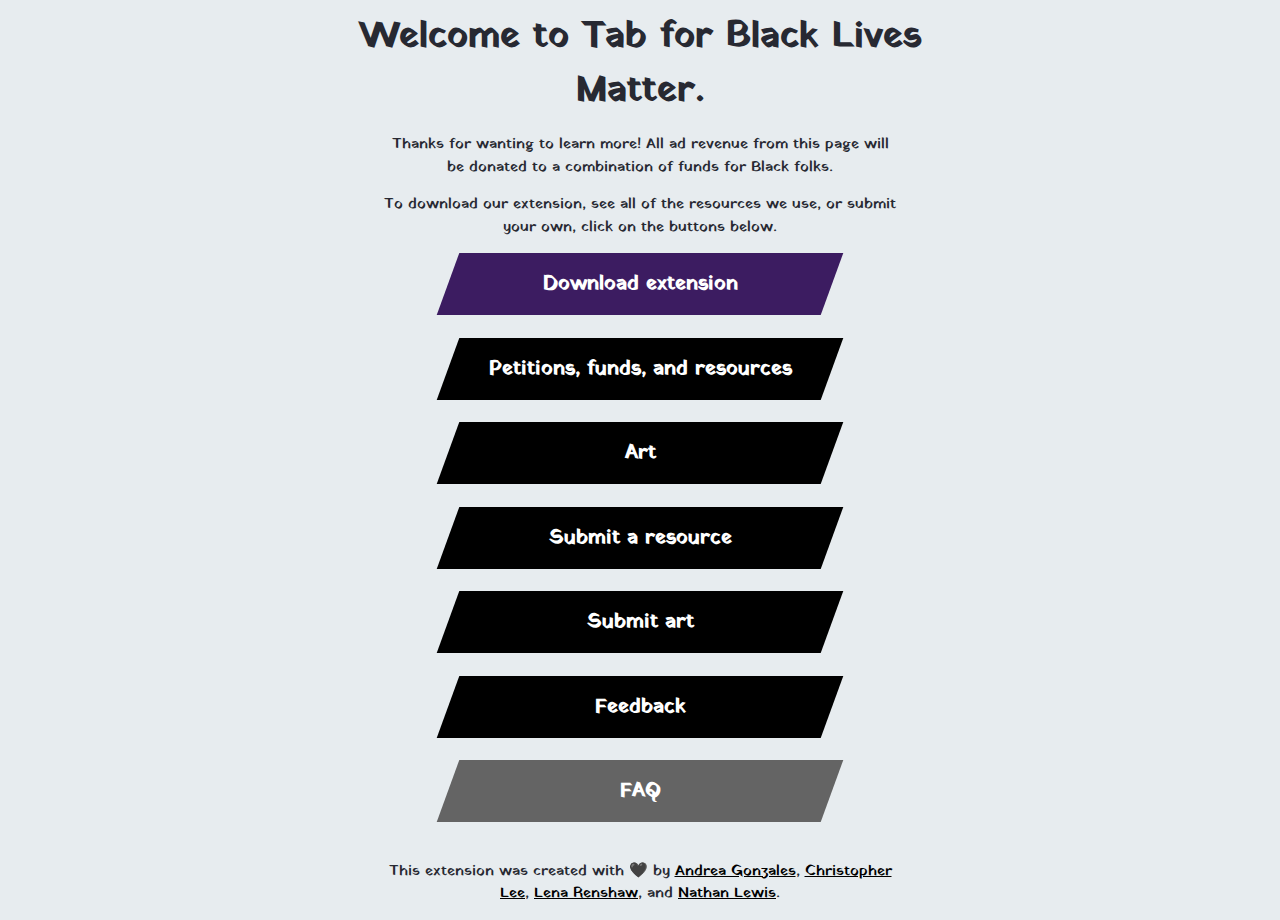
<file: index.html>
<!DOCTYPE html>
<html>
<title>Tab for Black Lives Matter</title>
<meta charset="UTF-8">
<meta name="viewport" content="width=device-width, initial-scale=1">
<link rel="stylesheet" href="https://www.w3schools.com/w3css/4/w3.css">
<link rel="stylesheet" href="https://cdnjs.cloudflare.com/ajax/libs/font-awesome/4.7.0/css/font-awesome.min.css">
<link href="https://fonts.googleapis.com/css2?family=Yatra+One&display=swap" rel="stylesheet">
<link rel="stylesheet" href="main.css">
<script src="https://ajax.googleapis.com/ajax/libs/jquery/3.5.1/jquery.min.js"></script>
<script src="scripts.js"></script>

<head profile="http://www.w3.org/2005/10/profile">
  <link rel="icon" type="image/jpg" href="icon.png">
</head>

<body>
  <div id="page-content">
    <div id="floating-text">
      <div id="inner-content">
      <h1>Welcome to Tab for Black Lives Matter.</h1>
      <div id="super-inner-content">
      <p>Thanks for wanting to learn more! All ad revenue from this page will be donated to a combination of funds for Black folks.</p>
      <p>To download our extension, see all of the resources we use, or submit your own, click on the buttons below.</p>

      <div id="button-links">
      <!-- <div class="dropdown">
      <a href="#"><button id="download" class="dropbtn-download"> <h4>Download extension</h4></button></a>
      </div> -->
      <div class="dropdown">
      <a href="https://chrome.google.com/webstore/detail/tab-for-black-lives-matte/jihfaailcmkcaohhaloniapfpambpbgh"><button id="download" class="dropbtn"> <div class="reverse-skew"><h4>Download extension</h4></div></button></a>
      </div>
      <br>
      <div class="dropdown">
      <a href="https://docs.google.com/spreadsheets/d/1MQscNHcsTtPTdb1l9nkPoIrSdy4LLlF75bQprmMOiAA/edit?usp=sharing"><button class="dropbtn"> <div class="reverse-skew"><h4>Petitions, funds, and resources</h4></div></button></a>
      </div>
      <br>
      <div class="dropdown">
      <a href="https://docs.google.com/spreadsheets/d/1lgl5oEZoNhwsAOB6a_PFhRB5o1tNw56kPBblhIAjYaw/edit?usp=sharing"><button class="dropbtn"> <div class="reverse-skew"><h4>Art</h4></div></button></a>
      </div>
      <br>
      <div class="dropdown">
      <a href="https://docs.google.com/forms/d/e/1FAIpQLSc8EzwfUvxn8B2MaMX62wDdnmtPsRE76lF3F_Jb0u82BPXXuw/viewform?usp=sf_link"><button class="dropbtn"> <div class="reverse-skew"><h4>Submit a resource</h4></div></button></a>
      </div>
      <br>
      <div class="dropdown">
        <a
          href="https://docs.google.com/forms/d/e/1FAIpQLSfMR5f7tIkXzaZtIEOlbyi5mDdpMjgKrn4GLRL9TuIrXDFKsw/viewform"
          ><button class="dropbtn">
            <div class="reverse-skew"><h4>Submit art</h4></div>
          </button></a
        >
      </div>
      <br>
      <div class="dropdown">
      <a href="https://forms.gle/3pZWMLymN8rpHdmWA"><button class="dropbtn"> <div class="reverse-skew"><h4>Feedback</h4></div></button></a>
      </div>
      <br>
      <div class="dropdown">
      <a href="faq.html"><button id="faq" class="dropbtn"> <div class="reverse-skew"><h4>FAQ</h4></div></button></a>
      </div>

      <div id="faq-hidden-content">
        <h1>FAQ: Tab for Black Lives Matter</h1>
        <h4 class="question-text">What is Tab for Black Lives Matter?</h4>
        <p><strong>Tab for Black Lives Matter is a Chrome new tab extension where you can interact with petitions to sign, places to donate, and articles to read around (PIC) prison-industrial complex abolition. It also features selected art by Black artists. Our goal is to have embedded ads that generate revenue for BLM/prison abolitionist organizations (that users can choose). Ultimately, we want to create an accessible way to remain involved in the BLM movement on a daily basis, that is sustainable beyond this moment.</strong></p>

        <h4 class="question-text">Why do I need Tab for Black Lives Matter?</h4>
        <p><strong>Black Lives Matter is currently a #trending movement, and that might even be the reason you've come to this page. However, we want to ensure that once the movement is no longer #trending, people stay actively engaged and learning about these issues. Tab for Black Lives Matter will continue to bring you these current updates well past the news cycle.</strong></p>

        <h4 class="question-text">How do advertisements factor in?</h4>
        <p><strong>We want to eventually put advertisements on Tab for Black Lives Matter in order to raise money for organizations that empower Black people. However, in order to do this, we need to gain about 1,000 users of Tab for Black Lives Matter to start putting advertisements on our website. So, just by downloading and sharing the extension, you're helping us achieve our goal.</strong></p>

        <h4 class="question-text">How can I support tab for Black Lives Matter? </h4>
        <p><strong>Download and share the extension so we can work towards bringing advertisements to our platform!</strong></p>

        <h4 class="question-text">Where was Tab for Black Lives Matter created?</h4>
        <p><strong>Tab for Black Lives Matter was actually created at a virtual hackathon, <a href="https://www.meetup.com/nyc-coders/events/271029282">Hack for Black Lives Matter</a> hosted by NYC Coders. However, the four creators of this extension, <a href="https://www.linkedin.com/in/andreafgonzales/">Andrea Gonzales</a>, <a href="https://www.linkedin.com/in/chris-lee1998/">Christopher Lee</a>, <a href="https://www.linkedin.com/in/lenarenshaw/">Lena Renshaw</a>, and <a href="https://www.linkedin.com/in/nathan-b-lewis/">Nathan Lewis</a>, now manage and update this extension on their own.</strong></p>

        <h4 class="question-text">Why does Tab for Black Lives Matter need special permissions in Google Chrome?</h4>
        <p><strong>We use just a tiny bit of storage in your Google Chrome to store articles, petitions, and donation funds that you care about most. This way, you can easily reference them in the future. We do this by using Chrome bookmarks, so we also require access to your bookmarks as well. We will never share or save your data!</strong></p>
        <br>
        <div id="super-inner-content">
        <div class="dropdown">
        <a href="index.html"><button class="dropbtn"> <div class="reverse-skew"><h4>Back to Main Page</h4></div></button></a>
        </div>
        </div>
      </div>

    </div>
    <br>
    <p>This extension was created with 🖤 by <a href="https://www.linkedin.com/in/andreafgonzales/">Andrea Gonzales</a>, <a href="https://www.linkedin.com/in/chris-lee1998/">Christopher Lee</a>, <a href="https://www.linkedin.com/in/lenarenshaw/">Lena Renshaw</a>, and <a href="https://www.linkedin.com/in/nathan-b-lewis/">Nathan Lewis</a>. </p>
    </div>
      </div>
    </div>
  </div>

  <script data-ad-client="ca-pub-2226705450283122" async src="https://pagead2.googlesyndication.com/pagead/js/adsbygoogle.js"></script>
</body>
</html>
</file>
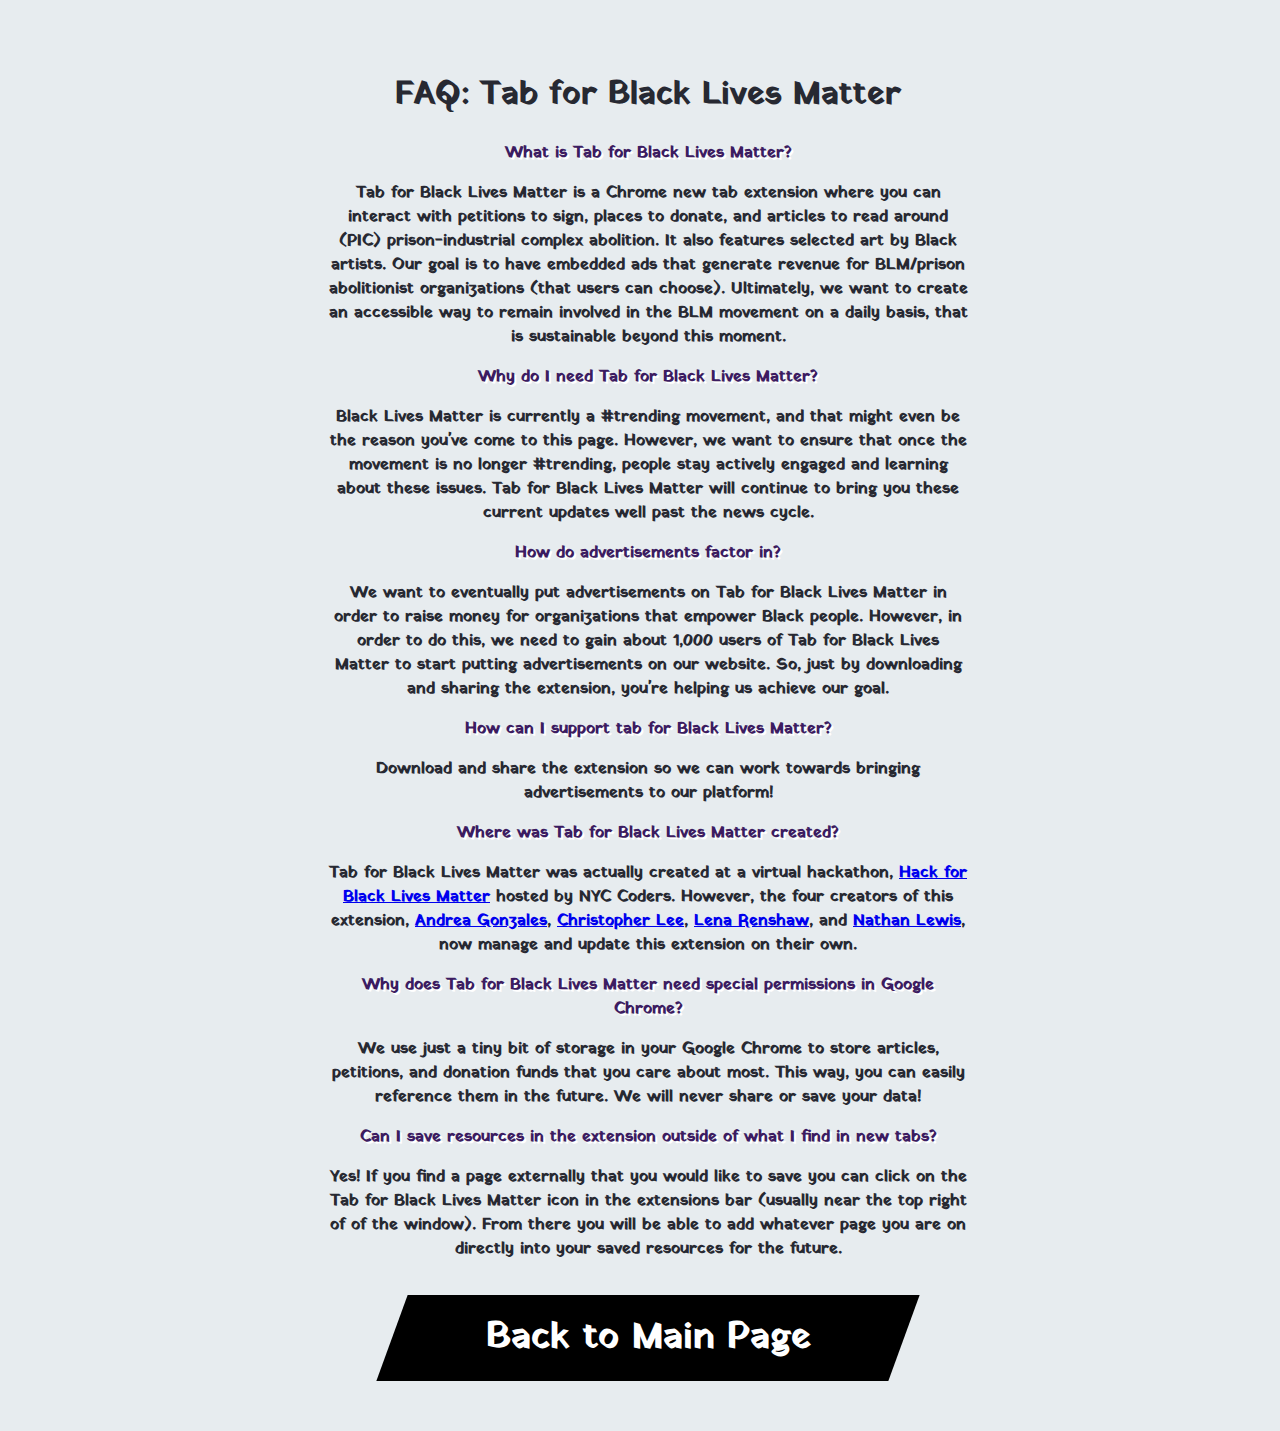
<file: faq.html>
<!DOCTYPE html>
<html>
  <title>Tab4BLM FAQ</title>
  <meta charset="UTF-8"/>
  <meta name="viewport" content="width=device-width, initial-scale=1"/>
  <link
    rel="stylesheet"
    href="https://cdnjs.cloudflare.com/ajax/libs/font-awesome/4.7.0/css/font-awesome.min.css"/>
  <link
    href="https://fonts.googleapis.com/css2?family=Yatra+One&display=swap"
    rel="stylesheet"/>
  <link rel="stylesheet" href="main.css"/>
  <script src="https://ajax.googleapis.com/ajax/libs/jquery/3.5.1/jquery.min.js"></script>
  <script src="scripts.js"></script>

  <head profile="http://www.w3.org/2005/10/profile">
    <link rel="icon" type="image/jpg" href="icon.png"/>
  </head>

  <body>
    <div id="page-content">
      <div id="floating-text-faq">
        <div id="inner-content">
          <h1>FAQ: Tab for Black Lives Matter</h1>
          <h4 class="question-text">What is Tab for Black Lives Matter?</h4>
          <p><strong>Tab for Black Lives Matter is a Chrome new tab extension where you can interact with petitions to sign, places to donate, and articles to read around (PIC) prison-industrial complex abolition. It also features selected art by Black artists. Our goal is to have embedded ads that generate revenue for BLM/prison abolitionist organizations (that users can choose). Ultimately, we want to create an accessible way to remain involved in the BLM movement on a daily basis, that is sustainable beyond this moment.</strong></p>

          <h4 class="question-text">Why do I need Tab for Black Lives Matter?</h4>
          <p><strong>Black Lives Matter is currently a #trending movement, and that might even be the reason you've come to this page. However, we want to ensure that once the movement is no longer #trending, people stay actively engaged and learning about these issues. Tab for Black Lives Matter will continue to bring you these current updates well past the news cycle.</strong></p>

          <h4 class="question-text">How do advertisements factor in?</h4>
          <p><strong>We want to eventually put advertisements on Tab for Black Lives Matter in order to raise money for organizations that empower Black people. However, in order to do this, we need to gain about 1,000 users of Tab for Black Lives Matter to start putting advertisements on our website. So, just by downloading and sharing the extension, you're helping us achieve our goal.</strong></p>

          <h4 class="question-text">How can I support tab for Black Lives Matter? </h4>
          <p><strong>Download and share the extension so we can work towards bringing advertisements to our platform!</strong></p>

          <h4 class="question-text">Where was Tab for Black Lives Matter created?</h4>
          <p><strong>Tab for Black Lives Matter was actually created at a virtual hackathon, <a href="https://www.meetup.com/nyc-coders/events/271029282">Hack for Black Lives Matter</a> hosted by NYC Coders. However, the four creators of this extension, <a href="https://www.linkedin.com/in/andreafgonzales/">Andrea Gonzales</a>, <a href="https://www.linkedin.com/in/chris-lee1998/">Christopher Lee</a>, <a href="https://www.linkedin.com/in/lenarenshaw/">Lena Renshaw</a>, and <a href="https://www.linkedin.com/in/nathan-b-lewis/">Nathan Lewis</a>, now manage and update this extension on their own.</strong></p>

          <h4 class="question-text">Why does Tab for Black Lives Matter need special permissions in Google Chrome?</h4>
          <p><strong>We use just a tiny bit of storage in your Google Chrome to store articles, petitions, and donation funds that you care about most. This way, you can easily reference them in the future. We will never share or save your data!</strong></p>

          <h4 class="question-text">Can I save resources in the extension outside of what I find in new tabs?</h4>
          <p><strong>Yes! If you find a page externally that you would like to save you can click on the Tab for Black Lives Matter icon in the extensions bar (usually near the top right of of the window). From there you will be able to add whatever page you are on directly into your saved resources for the future. </strong></p>
          <br>
          <div id="super-inner-content">
          <div class="dropdown">
          <a href="index.html"><button class="dropbtn"> <div class="reverse-skew"><h4>Back to Main Page</h4></div></button></a>
          </div>
          </div>

        </div>
      </div>
    </div>
  </body>
</html>
</file>
<file: main.css>
@import url('https://fonts.googleapis.com/css2?family=Yatra+One&display=swap');

#page-content {
  width: 100vw;
  min-height: 100vh;
}

#floating-text {
  display: flex;
  justify-content: center;
  align-items: center;
  flex-direction: column;
}

#inner-content {
  width: 50vw;
  text-align: center;
}

#super-inner-content {
  text-align: center;
  width: 40vw;
  margin-left: 5vw;
}

#button-links {
  width: 30vw;
  margin-left: 5vw;
}

@media only screen and (max-width: 600px) {
  #inner-content {
    width: 90vw;
  }

  #super-inner-content {
    width: 80vw;
  }

  #button-links {
    width: 70vw;
  }
  #floating-text-faq {
    margin: 10px;
  }
}

@media only screen and (max-width: 800px) {
  #inner-content {
    width: 70vw;
  }

  #super-inner-content {
    width: 60vw;
  }

  #button-links {
    width: 50vw;
  }
  #floating-text-faq {
    margin: 20px;
  }
}

body {
  background-color: #E7ECEF;
}

p {
  font-family: 'Yatra One', cursive;
  font-weight: 400;
  color: #272932;
}

h1 {
  font-family: 'Yatra One', cursive;
  font-weight: 800;
  color: #272932;
}

h4 {
  font-family: 'Yatra One', cursive;
  font-weight: 800;
  color: white;
  margin: 0 0;
}

p > a {
  position: relative;
  color: #000;
}

/* Dropdown Button */
.dropbtn {
  color: white;
  padding: 16px;
  font-size: 36px;
  background-color: transparent;
  transform: skew(-20deg);
  border: none;
  background: black;
  width: -webkit-fill-available;
}

/* Download dropdown Button */
.dropbtn-download {
  color: white;
  padding: 16px;
  font-size: 36px;
  background-color: transparent;
  transform: skew(-20deg);
  border: none;
  background: #663a82;
  width: -webkit-fill-available;

}

.reverse-skew {
    display: block;
    transform: skew(20deg);
}

/* Change the background color of the dropdown button when the dropdown content is shown */
.dropdown:hover .dropbtn {background-color: #646464;}

.dropdown:hover .dropbtn-download {background-color: #3c1c61;}

a:hover {
  cursor: pointer;
}

button {
  cursor: pointer;
}

#faq-button {
  margin: 2em;
  max-width: 200px;
}

#faq {
  background: #646464;
}

#faq:hover {
  background: #3c1c61;
}

.question-text {
  color: #3c1c61;
  text-shadow: 2px 2px white;
}

#floating-text-faq {
  display: flex;
  justify-content: center;
  align-items: center;
  flex-direction: column;
  margin: 50px;
}

#download {
  background: #3c1c61;
}

#download:hover {
  background: #646464;
}

#faq-hidden-content {
  display: none;
}
</file>
